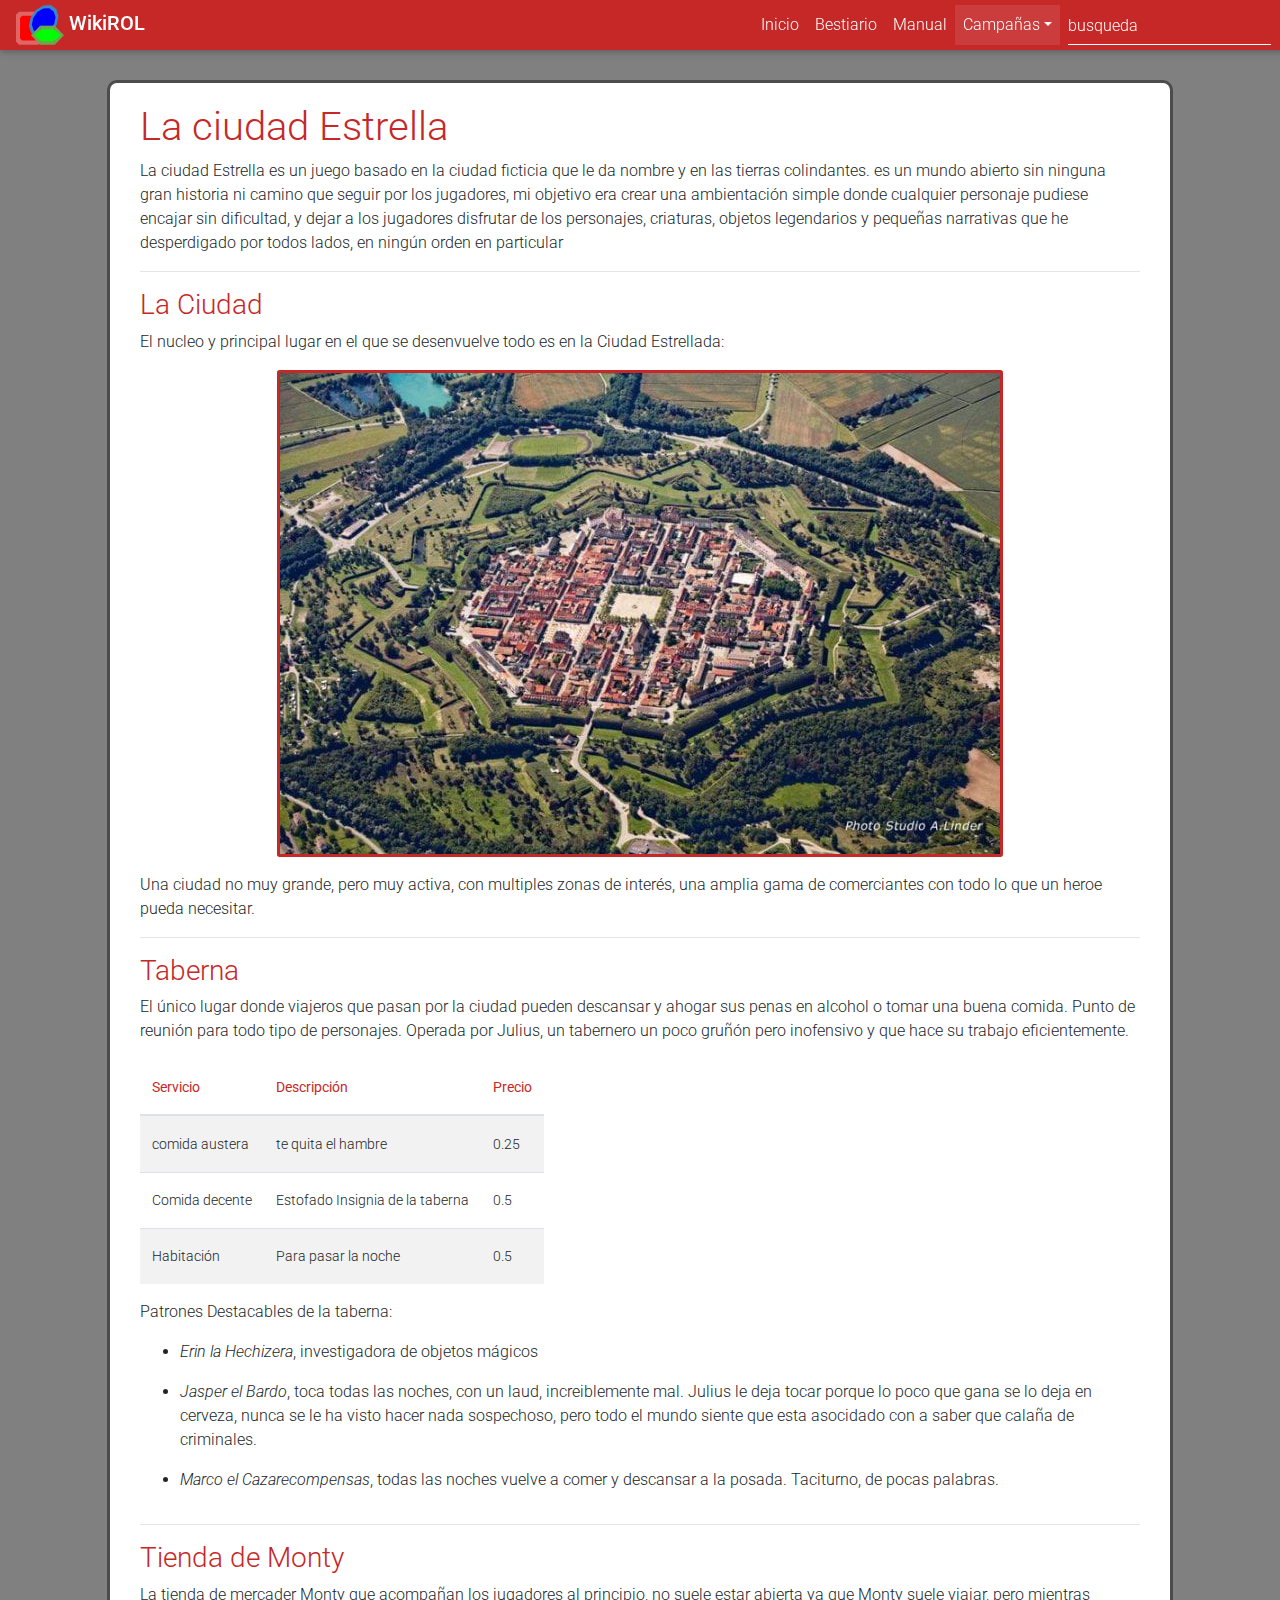
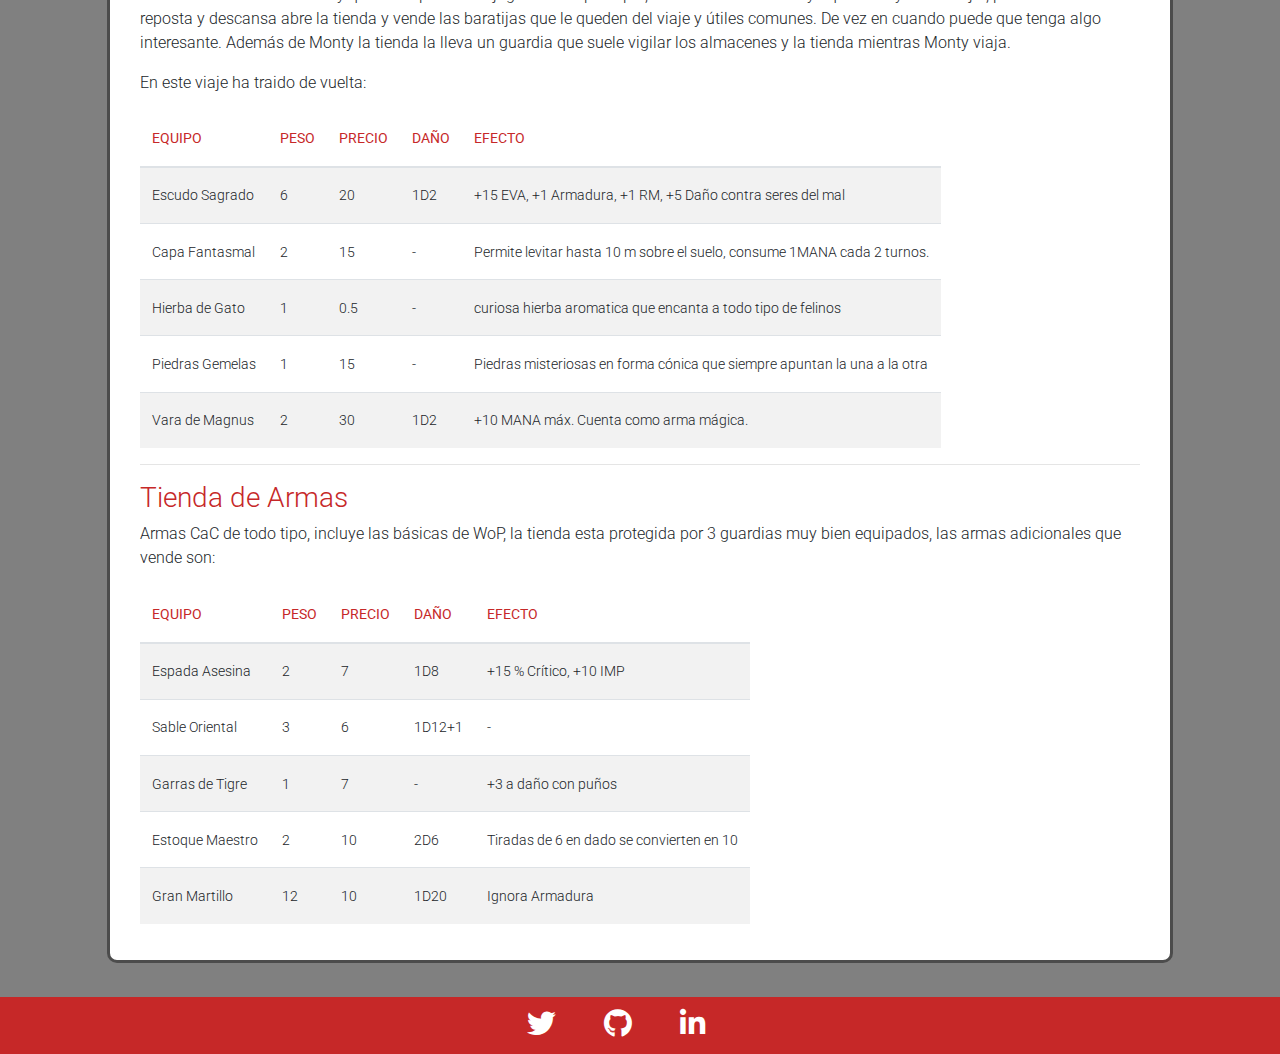
<file: pages/campaign_starCity.html>
<!DOCTYPE html>
<html lang="en">



<head>
    <meta charset="UTF-8">
    <meta name="viewport" content="width=device-width, initial-scale=1, shrink-to-fit=no">
    <meta http-equiv="x-ua-compatible" content="ie=edge">

    <title>rol wiki</title>
    <!-- MDB icon -->
    <link rel="icon" href="../img/3gems.ico" type="image/x-icon">
    <!-- Font Awesome -->
    <link rel="stylesheet" href="https://use.fontawesome.com/releases/v5.11.2/css/all.css">
    <!-- Google Fonts Roboto -->
    <link rel="stylesheet" href="https://fonts.googleapis.com/css?family=Roboto:300,400,500,700&display=swap">
    <!-- Bootstrap core CSS -->
    <link rel="stylesheet" href="../css/bootstrap.min.css">
    <!-- Material Design Bootstrap -->
    <link rel="stylesheet" href="../css/mdb.min.css">
    <!-- Your custom styles (optional) -->
    <link rel="stylesheet" href="../css/style.css">
</head>

<body>

    <nav class=" row navbar fixed-top navbar-expand-lg ml-auto navbar-dark red darken-3">

        <!-- Navbar brand -->
        <a class="navbar-brand" href="../index.html">
            <img src="../img/svg/3gems.svg" alt=""> <strong>WikiROL</strong>
        </a>
        <!-- Collapse button -->
        <button class="navbar-toggler collapsed" type="button" data-toggle="collapse" data-target="#topbar"
            aria-controls="basicExampleNav" aria-expanded="false" aria-label="Toggle navigation">
            <span class="navbar-toggler-icon"></span>
        </button>

        <!-- Collapsible content -->
        <div class="navbar-collapse collapse" id="topbar">

            <!-- Links -->
            <ul class="navbar-nav ml-auto">
                <li class="nav-item">
                    <a class="nav-link waves-effect waves-light" href="../index.html">Inicio
                        <span class="sr-only">(current)</span>
                    </a>
                </li>
                <li class="nav-item">
                    <a class="nav-link waves-effect waves-light" href="bestiary.html">Bestiario</a>
                </li>
                <li class="nav-item">
                    <a class="nav-link waves-effect waves-light" href="place_holder.html">Manual</a>
                </li>

                <!-- Dropdown -->
                <li class="nav-item dropdown active">
                    <a class="nav-link dropdown-toggle waves-effect waves-light" id="navbarDropdownMenuLink"
                        data-toggle="dropdown" aria-haspopup="true" aria-expanded="false">Campañas</a>
                    <div class="dropdown-menu dropdown-primary" aria-labelledby="navbarDropdownMenuLink">
                        <a class="dropdown-item waves-effect waves-light" href="campaign_starCity.html">Ciudad
                            Estrellada</a>
                        <a class="dropdown-item waves-effect waves-light" href="place_holder.html">Bosque Encantado</a>
                        <a class="dropdown-item waves-effect waves-light" href="place_holder.html">Tannisport</a>
                    </div>
                </li>

            </ul>
            <!-- search bar -->

            <form class="form-inline">
                <div class="md-form my-0 active">

                    <input class="form-control mr-sm-2" type="text" placeholder="busqueda" aria-label="Search">
                </div>
            </form>
        </div>
        <!-- Collapsible content -->

    </nav>



     <!--Contenedor principal-->
    <div class="container-fluid ">
       
        <div class="row ">
            <!-- Columna con la mayoria del contenido, con clase custom.
                 pasa a ocupar todo el ancho de la pagina en movil-->
            <div class="col-md-10 col-sm-12 offset-md-1 white textWrap">
                <h1>La ciudad Estrella</h1>
                <p>
                    La ciudad Estrella es un juego basado en la ciudad ficticia que le da nombre y en las tierras
                    colindantes. es un mundo abierto sin ninguna gran historia ni camino que seguir por los jugadores,
                    mi objetivo era crear una ambientación simple donde cualquier personaje pudiese encajar sin
                    dificultad, y dejar a los jugadores disfrutar de los personajes, criaturas, objetos legendarios y
                    pequeñas narrativas que he desperdigado por todos lados, en ningún orden en particular
                </p>
                <hr>
                <h3>La Ciudad</h3>
                <p>
                    El nucleo y principal lugar en el que se desenvuelve todo es en la Ciudad Estrellada:
                </p>
                <img class="img-fluid" src="../img/places/StarCityOver.jpg" alt="Ciudad Estrella">
                <p>
                    Una ciudad no muy grande, pero muy activa, con multiples zonas de interés, una amplia gama
                    de comerciantes con todo lo que un heroe pueda necesitar.
                </p>
                <hr>
                <h3>Taberna</h3>
                <p>
                    El único lugar donde viajeros que pasan por la ciudad pueden descansar y ahogar sus penas en
                    alcohol o tomar una buena comida. Punto de reunión para todo tipo de personajes. Operada por Julius,
                    un tabernero un poco gruñón pero inofensivo y que hace su trabajo eficientemente.
                </p>

                <table class="table table-striped table-inverse table-responsive">
                    <thead class="thead-inverse">
                        <tr>
                            <th>Servicio</th>
                            <th>Descripción</th>
                            <th>Precio</th>
                        </tr>
                    </thead>
                    <tbody>
                        <tr>
                            <td scope="row">comida austera</td>
                            <td>te quita el hambre</td>
                            <td>0.25</td>
                        </tr>
                        <tr>
                            <td scope="row">Comida decente</td>
                            <td>Estofado Insignia de la taberna</td>
                            <td>0.5</td>
                        </tr>
                        <tr>
                            <td scope="row">Habitación</td>
                            <td>Para pasar la noche</td>
                            <td>0.5</td>
                        </tr>
                    </tbody>
                </table>

                <p>
                    Patrones Destacables de la taberna:
                    <ul>
                        <li><em>Erin la Hechizera</em>, investigadora de objetos mágicos</li>
                        <li><em>Jasper el Bardo</em>, toca todas las noches, con un laud, increiblemente mal. Julius le
                            deja
                            tocar porque lo poco que gana se lo deja en cerveza, nunca se le ha visto hacer nada
                            sospechoso,
                            pero todo el mundo siente que esta asocidado con a saber que calaña de criminales.
                        </li>
                        <li><em>Marco el Cazarecompensas</em>, todas las noches vuelve a comer y descansar a la posada.
                            Taciturno,
                            de pocas palabras.</li>

                    </ul>
                </p>
                <hr>
                <h3>Tienda de Monty</h3>
                <p>
                    La tienda de mercader Monty que acompañan los jugadores al principio, no suele estar abierta ya
                    que Monty suele viajar, pero mientras reposta y descansa abre la tienda y vende las baratijas que
                    le queden del viaje y útiles comunes. De vez en cuando puede que tenga algo interesante. Además
                    de Monty la tienda la lleva un guardia que suele vigilar los almacenes y la tienda mientras Monty
                    viaja.
                </p>
                <p>
                    En este viaje ha traido de vuelta:
                </p>
                <table class="table table-striped table-inverse table-responsive">
                    <thead class="thead-inverse">
                        <tr>
                            <th>EQUIPO</th>
                            <th>PESO</th>
                            <th>PRECIO</th>
                            <th>DAÑO</th>
                            <th>EFECTO</th>
                        </tr>
                    </thead>
                    <tbody>
                        <tr>
                            <td scope="row">Escudo Sagrado</td>
                            <td>6</td>
                            <td>20</td>
                            <td>1D2</td>
                            <td>+15 EVA, +1 Armadura, +1 RM, +5 Daño contra seres del mal</td>
                        </tr>
                        <tr>
                            <td scope="row">Capa Fantasmal</td>
                            <td>2</td>
                            <td>15</td>
                            <td>-</td>
                            <td>Permite levitar hasta 10 m sobre el suelo, consume 1MANA
                                cada 2 turnos.</td>
                        </tr>
                        <tr>
                            <td scope="row">Hierba de Gato</td>
                            <td>1</td>
                            <td>0.5</td>
                            <td>-</td>
                            <td>curiosa hierba aromatica que encanta a todo tipo de felinos</td>
                        </tr>
                        <tr>
                            <td scope="row">Piedras Gemelas</td>
                            <td>1</td>
                            <td>15</td>
                            <td>-</td>
                            <td>Piedras misteriosas en forma cónica que siempre apuntan la
                                una a la otra</td>
                        </tr>
                        <tr>
                            <td scope="row">Vara de Magnus</td>
                            <td>2</td>
                            <td>30</td>
                            <td>1D2</td>
                            <td>+10 MANA máx. Cuenta como arma mágica.</td>
                        </tr>
                    </tbody>
                </table>
                <hr>
                <h3>Tienda de Armas</h3>
                <p>
                    Armas CaC de todo tipo, incluye las básicas de WoP, la tienda esta protegida por 3 guardias muy
                    bien equipados, las armas adicionales que vende son:
                </p>
                <table class="table table-striped table-inverse table-responsive">
                    <thead class="thead-inverse">
                        <tr>
                            <th>EQUIPO</th>
                            <th>PESO</th>
                            <th>PRECIO</th>
                            <th>DAÑO</th>
                            <th>EFECTO</th>
                        </tr>
                    </thead>
                    <tbody>
                        <tr>
                            <td scope="row">Espada Asesina</td>
                            <td>2</td>
                            <td>7</td>
                            <td>1D8</td>
                            <td>+15 % Crítico, +10 IMP</td>
                        </tr>
                        <tr>
                            <td scope="row">Sable Oriental</td>
                            <td>3</td>
                            <td>6</td>
                            <td>1D12+1</td>
                            <td>-</td>
                        </tr>
                        <tr>
                            <td scope="row">Garras de Tigre</td>
                            <td>1</td>
                            <td>7</td>
                            <td>-</td>
                            <td>+3 a daño con puños</td>
                        </tr>
                        <tr>
                            <td scope="row">Estoque Maestro</td>
                            <td>2</td>
                            <td>10</td>
                            <td>2D6</td>
                            <td>Tiradas de 6 en dado se convierten en 10</td>
                        </tr>
                        <tr>
                            <td scope="row">Gran Martillo</td>
                            <td>12</td>
                            <td>10</td>
                            <td>1D20</td>
                            <td>Ignora Armadura</td>
                        </tr>
                    </tbody>
                </table>

            </div>
        </div>




        <!-- Footer -->


        <!-- Footer Elements -->

        <!-- Grid row-->
        <div class="row page-footer font-small red mt-1 darken-3">

            <!-- Grid column -->
            <div class="col-md-12">
                <div class="flex-center">


                    <!-- Twitter -->
                    <a class="tw-ic" href="https://twitter.com">
                        <i class="fab fa-twitter fa-lg white-text mr-md-5 mr-3 fa-2x"> </i>
                    </a>
                    <!-- GitHub-->
                    <a class="gplus-ic" href="https://github.com/meskion">
                        <i class="fab fa-github fa-lg white-text mr-md-5 mr-3 fa-2x"> </i>
                    </a>
                    <!--Linkedin -->
                    <a class="li-ic" href="https://www.linkedin.com/in/manuel-fernandez-de-heredia-delgado-1485655b/">
                        <i class="fab fa-linkedin-in fa-lg white-text mr-md-5 mr-3 fa-2x"> </i>
                    </a>

                </div>
            </div>
            <!-- Grid column -->

        </div>
        <!-- Grid row-->


    </div>
    <!-- End your project here-->

    <!-- jQuery -->
    <script type="text/javascript" src="../js/jquery.min.js"></script>
    <!-- Bootstrap tooltips -->
    <script type="text/javascript" src="../js/popper.min.js"></script>
    <!-- Bootstrap core JavaScript -->
    <script type="text/javascript" src="../js/bootstrap.min.js"></script>
    <!-- MDB core JavaScript -->
    <script type="text/javascript" src="../js/mdb.min.js"></script>
    <!-- Your custom scripts (optional) -->
    <script type="text/javascript"></script>
</body>

</html>
</file>
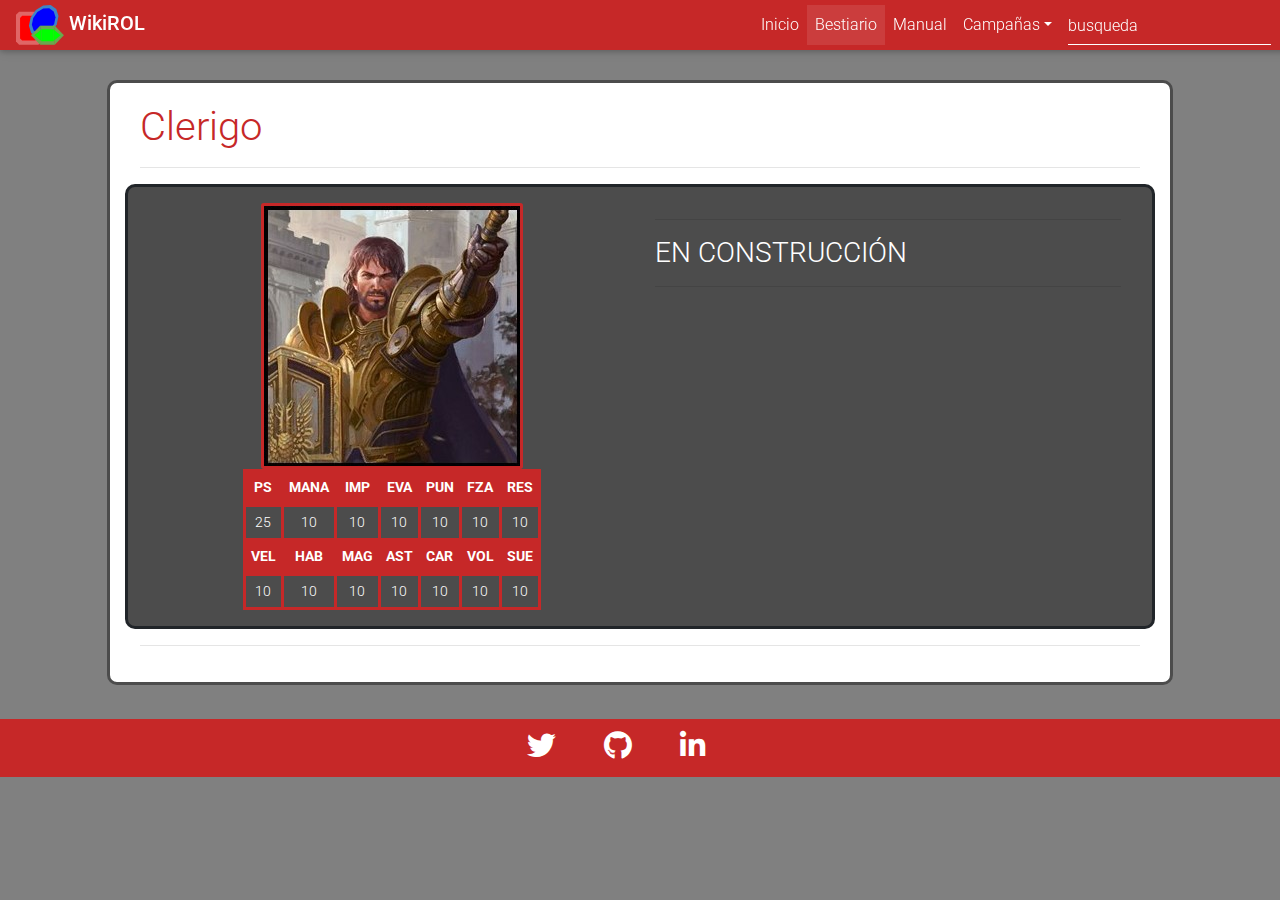
<file: pages/bichos/clerigo.html>
<!DOCTYPE html>
<html lang="en">
<!--
   

  -->

<head>
    <meta charset="UTF-8">
    <meta name="viewport" content="width=device-width, initial-scale=1, shrink-to-fit=no">
    <meta http-equiv="x-ua-compatible" content="ie=edge">

    <title>rol wiki</title>
    <!-- MDB icon -->
    <link rel="icon" href="../../img/3gems.ico" type="image/x-icon">
    <!-- Font Awesome -->
    <link rel="stylesheet" href="https://use.fontawesome.com/releases/v5.11.2/css/all.css">
    <!-- Google Fonts Roboto -->
    <link rel="stylesheet" href="https://fonts.googleapis.com/css?family=Roboto:300,400,500,700&display=swap">
    <!-- Bootstrap core CSS -->
    <link rel="stylesheet" href="../../css/bootstrap.min.css">
    <!-- Material Design Bootstrap -->
    <link rel="stylesheet" href="../../css/mdb.min.css">
    <!-- Your custom styles (optional) -->
    <link rel="stylesheet" href="../../css/style.css">
</head>

<body>

    <nav class=" row navbar fixed-top navbar-expand-lg ml-auto navbar-dark red darken-3">

        <!-- Navbar brand -->
        <a class="navbar-brand" href="../../index.html">
            <img src="../../img/svg/3gems.svg" alt=""> <strong>WikiROL</strong>
        </a>
        <!-- Collapse button -->
        <button class="navbar-toggler collapsed" type="button" data-toggle="collapse" data-target="#topbar"
            aria-controls="basicExampleNav" aria-expanded="false" aria-label="Toggle navigation">
            <span class="navbar-toggler-icon"></span>
        </button>

        <!-- Collapsible content -->
        <div class="navbar-collapse collapse" id="topbar">

            <!-- Links -->
            <ul class="navbar-nav ml-auto">
                <li class="nav-item">
                    <a class="nav-link waves-effect waves-light" href="../../index.html">Inicio
                        <span class="sr-only">(current)</span>
                    </a>
                </li>
                <li class="nav-item active">
                    <a class="nav-link waves-effect waves-light" href="../bestiary.html">Bestiario</a>
                </li>
                <li class="nav-item">
                    <a class="nav-link waves-effect waves-light" href="../place_holder.html">Manual</a>
                </li>

                <!-- Dropdown -->
                <li class="nav-item dropdown">
                    <a class="nav-link dropdown-toggle waves-effect waves-light" id="navbarDropdownMenuLink"
                        data-toggle="dropdown" aria-haspopup="true" aria-expanded="false">Campañas</a>
                    <div class="dropdown-menu dropdown-primary" aria-labelledby="navbarDropdownMenuLink">
                        <a class="dropdown-item waves-effect waves-light" href="../campaign_starCity.html">Ciudad
                            Estrellada</a>
                        <a class="dropdown-item waves-effect waves-light" href="../place_holder.html">Bosque Encantado</a>
                        <a class="dropdown-item waves-effect waves-light" href="../place_holder.html">Tannisport</a>
                    </div>
                </li>

            </ul>
            <!-- search bar -->

            <form class="form-inline">
                <div class="md-form my-0 active">

                    <input class="form-control mr-sm-2" type="text" placeholder="busqueda" aria-label="Search">
                </div>
            </form>
        </div>
        <!-- Collapsible content -->

    </nav>




    <div class="container-fluid ">
        <div class="row ">
            <div class="col-md-10 col-sm-12 offset-md-1 white textWrap">

                <h1 class="">Clerigo</h1>
                <hr>
                <div class=" row ficha">
                    <!--TODO 
                        Ficha de personaje responsive que se vea bien siempre.
                         falta pulir un poco y rellenar de contenido-->
                    <div class="col-lg-6 col-sm-10">
                        <img src="../../img/characters/clerigo1.png" class="img-fluid" alt="">
                        <table class="AttTable table-responsive-sm">
                            <tbody>
                                <tr>
                                    <th>PS</th>
                                    <th>MANA</th>
                                    <th>IMP</th>
                                    <th>EVA</th>
                                    <th>PUN</th>
                                    <th>FZA</th>
                                    <th>RES</th>
                                </tr>
                                <tr>
                                    <td>25</td>
                                    <td>10</td>
                                    <td>10</td>
                                    <td>10</td>
                                    <td>10</td>
                                    <td>10</td>
                                    <td>10</td>
                                </tr>
                                <tr>
                                    <th>VEL</th>
                                    <th>HAB</th>
                                    <th>MAG</th>
                                    <th>AST</th>
                                    <th>CAR</th>
                                    <th>VOL</th>
                                    <th>SUE</th>

                                </tr>
                               
                                <tr>
                                    <td>10</td>
                                    <td>10</td>
                                    <td>10</td>
                                    <td>10</td>
                                    <td>10</td>
                                    <td>10</td>
                                    <td>10</td>
                                </tr>
                            </tbody>
                        </table>
                    </div>
                    <div class="col-lg-6 col-sm-10">
                        <hr>
                        <h3 style="color:white">
                            EN CONSTRUCCIÓN
                        </h3>
                        <hr>
                    </div>
                    <!--
                    PS IMP EVA PUN FZA
                    20 60 50 60 45
                    RES AGL VEL HAB MAG
                    40 70 70 80 5
                    AST CAR VOL SUE MANA
                    70 70 30 75 0
                    -->
                </div>

             
                <hr>


            </div>
        </div>




        <!-- Footer -->


        <!-- Footer Elements -->

        <!-- Grid row-->
        <div class="row page-footer font-small red mt-1 darken-3">

            <!-- Grid column -->
            <div class="col-md-12">
                <div class="flex-center">


                    <!-- Twitter -->
                    <a class="tw-ic" href="https://twitter.com">
                        <i class="fab fa-twitter fa-lg white-text mr-md-5 mr-3 fa-2x"> </i>
                    </a>
                    <!-- GitHub-->
                    <a class="gplus-ic" href="https://github.com/meskion">
                        <i class="fab fa-github fa-lg white-text mr-md-5 mr-3 fa-2x"> </i>
                    </a>
                    <!--Linkedin -->
                    <a class="li-ic" href="https://www.linkedin.com/in/manuel-fernandez-de-heredia-delgado-1485655b/">
                        <i class="fab fa-linkedin-in fa-lg white-text mr-md-5 mr-3 fa-2x"> </i>
                    </a>

                </div>
            </div>
            <!-- Grid column -->

        </div>



    </div>
    <!-- End your project here-->

    <!-- jQuery -->
    <script type="text/javascript" src="../../js/jquery.min.js"></script>
    <!-- Bootstrap tooltips -->
    <script type="text/javascript" src="../../js/popper.min.js"></script>
    <!-- Bootstrap core JavaScript -->
    <script type="text/javascript" src="../../js/bootstrap.min.js"></script>
    <!-- MDB core JavaScript -->
    <script type="text/javascript" src="../../js/mdb.min.js"></script>
    <!-- Your custom scripts (optional) -->
    <script type="text/javascript"></script>

</body>

</html>
</file>
<file: css/style.css>
#topbar li {
    list-style: none;
    float: left;
    margin: 0px;
    padding: 0;
}

.carousel-item {
    border-radius: 5px;
    width: 100%;
    height: 400px;
    object-fit: cover;
    overflow: hidden;

}

.carousel-caption {
    background-color: rgba(0, 0, 0, .7);
    right: 0%;
    left: 0%;
    padding: 10px;

}

#mainJumbo {
    background-size: cover;
    color: white;
    background-image: url(../img/places/StarCityOver.jpg);
}

.jumboWrap {
    background: rgba(0, 0, 0, .7);
    padding: inherit;
    margin-top: 50px;
}

.card {
    color: white;
    background: rgba(0, 0, 0, .8);
}

.cardWrap {
    padding-left: 0mm;
    padding-right: 0mm;
    margin-top: 1rem;
    margin-bottom: 1rem;
    border-style: inherit;
    border-color: rgba(0, 0, 0, .8);
    background: rgba(0, 0, 0, .8);
    border-radius: 5px;
    color: white;
}



.textWrap {
    margin-top: 80px;
    margin-bottom: 30px;
    padding-left: 30px;
    padding-right: 30px;
    padding-top: 20px;
    padding-bottom: 20px;
    border-radius: 10px;
    border-color: rgba(0, 0, 0, .7);
    border-style: solid;
}
.textWrap img{
   margin-top: 1rem;
   margin-bottom: 1rem;
   display: block;
   margin-left: auto;
   margin-right: auto;
    border-style: solid;
    border-radius: 2pt;
    border-color: #c62828;

}

body {
    background-color: gray;
}

.flex-center{
    padding-top: 1rem;
    padding-bottom: 1rem
}

.navbar{
    padding:  0rem 1rem;
}
.navbar-brand img{
    width: 3rem;
    
}

.textWrap h3, .textWrap h1, th{
    color: #c62828;

}
.textWrap ul li{
   padding-bottom:  1rem;

}

.ficha {
    border-radius: 10px;
    border-style: solid;
    padding: 16px;
    background-color: rgba(0, 0, 0, .7);
    
  }
  
  .ficha img {
   
    margin-top: 0rem;
    margin-bottom: 0rem;
  }

  .AttTable{
      border-spacing: 3rem;
      text-align: center;
      margin: 0 auto;
      display: block ruby;
      
    
  }
  
  .AttTable th, .AttTable td{
      border-style: solid;
      border-color: #c62828;
      border-width: 3px;
      padding: 5px;
      color: white;
  }

  .AttTable th{
      font-weight: bold;
      background-color: #c62828
  }
</file>
